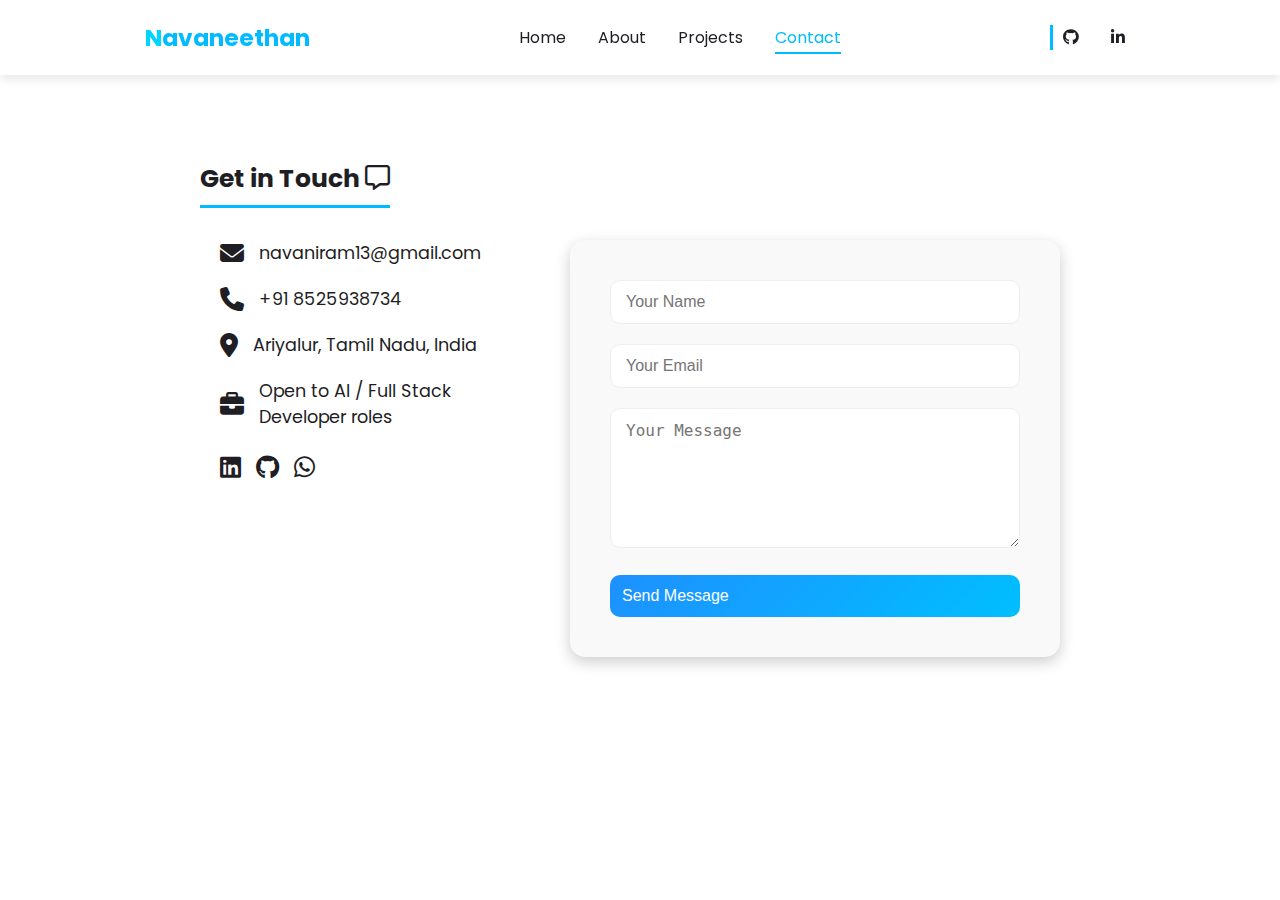
<file: pages/contact.html>
<!DOCTYPE html>
<html lang="en">
<head>
    <meta charset="UTF-8">
    <meta name="viewport" content="width=device-width, initial-scale=1.0">
    <title>Contact | Navaneethan</title>
    <link rel="preconnect" href="https://fonts.googleapis.com">
    <link rel="preconnect" href="https://fonts.gstatic.com" crossorigin>
    <link href="https://fonts.googleapis.com/css2?family=Poppins:wght@400;500;700&family=Roboto:wght@400;500&display=swap" rel="stylesheet">
    <link rel="stylesheet" href="https://cdnjs.cloudflare.com/ajax/libs/font-awesome/6.4.0/css/all.min.css">
    <link rel="stylesheet" href="../assets/css/style.css">
    <link rel="icon" href="../assets/images/favicon/favicon.png">
</head>
<body>
    
    <header>
        <div class="logo">
            <h3><span>N</span>avaneethan</h3>
        </div>
        <div class="menu-toggle" id="menu-toggle">
            <i class="fa-solid fa-bars"></i>
        </div>
        <ul class="header-list">
            <li><a href="../index.html">Home</a></li>
            <li><a href="about.html">About</a></li>
            <li><a href="project.html">Projects</a></li>
            <li><a href="contact.html" class="active">Contact</a></li>
        </ul>
        <ul class="header-list-icon">
            <li><a href="https://github.com/navani25" target="_blank"><i class="fa-brands fa-github"></i></a></li>
            <li><a href="https://www.linkedin.com/in/navanithan-r-415806285" target="_blank"><i class="fa-brands fa-linkedin-in"></i></a></li>
        </ul>
    </header>

    <div class="slide-menu" id="slide-menu">
        <ul>
            <li><a href="../index.html">Home</a></li>
            <li><a href="about.html">About</a></li>
            <li><a href="project.html">Projects</a></li>
            <li><a href="contact.html">Contact</a></li>
        </ul>
    </div>

    <section class="contact">
        <h3>Get in Touch <i class="fa-regular fa-message"></i></h3>
        <div class="container">
            <div class="contact-content">
                <div class="contact-info">
                    <div class="contact-item">
                        <i class="fas fa-envelope"></i>
                        <p>navaniram13@gmail.com</p>
                    </div>
                    <div class="contact-item">
                        <i class="fas fa-phone"></i>
                        <p>+91 8525938734</p>
                    </div>
                    <div class="contact-item">
                        <i class="fas fa-map-marker-alt"></i>
                        <p>Ariyalur, Tamil Nadu, India</p>
                    </div>
                    <div class="contact-item">
                        <i class="fas fa-briefcase"></i>
                        <p>Open to AI / Full Stack Developer roles </p>
                    </div>

                    <div class="social-links-contact">
                        <a href="https://www.linkedin.com/in/navanithan-r-415806285" target="_blank" aria-label="LinkedIn"><i class="fab fa-linkedin"></i></a>
                        <a href="https://github.com/navani25" target="_blank" aria-label="GitHub"><i class="fab fa-github"></i></a>
                        <a href="https://wa.me/918525938734" target="_blank" aria-label="WhatsApp"><i class="fab fa-whatsapp"></i></a>
                    </div>
                </div>

                <form class="contact-form" action="https://api.web3forms.com/submit" method="POST">
                    <input type="hidden" name="access_key" value="0f0f0564-fc8e-42b0-97a1-876c620dc61a">
                    <div class="form-group">
                        <input type="text" name="name" placeholder="Your Name" required>
                    </div>
                    <div class="form-group">
                        <input type="email" name="email" placeholder="Your Email" required>
                    </div>
                    <div class="form-group">
                        <textarea name="message" placeholder="Your Message" rows="6" required></textarea>
                    </div>
                    <button type="submit" class="btn">Send Message</button>
                    <p class="form-success-message" style="display:none; color:green; margin-top:10px;">
                        ✅ Message Sent Successfully!
                    </p>
                </form>
            </div>
        </div>
    </section>

    <script src="../assets/js/main.js"></script>
</body>
</html>
</file>
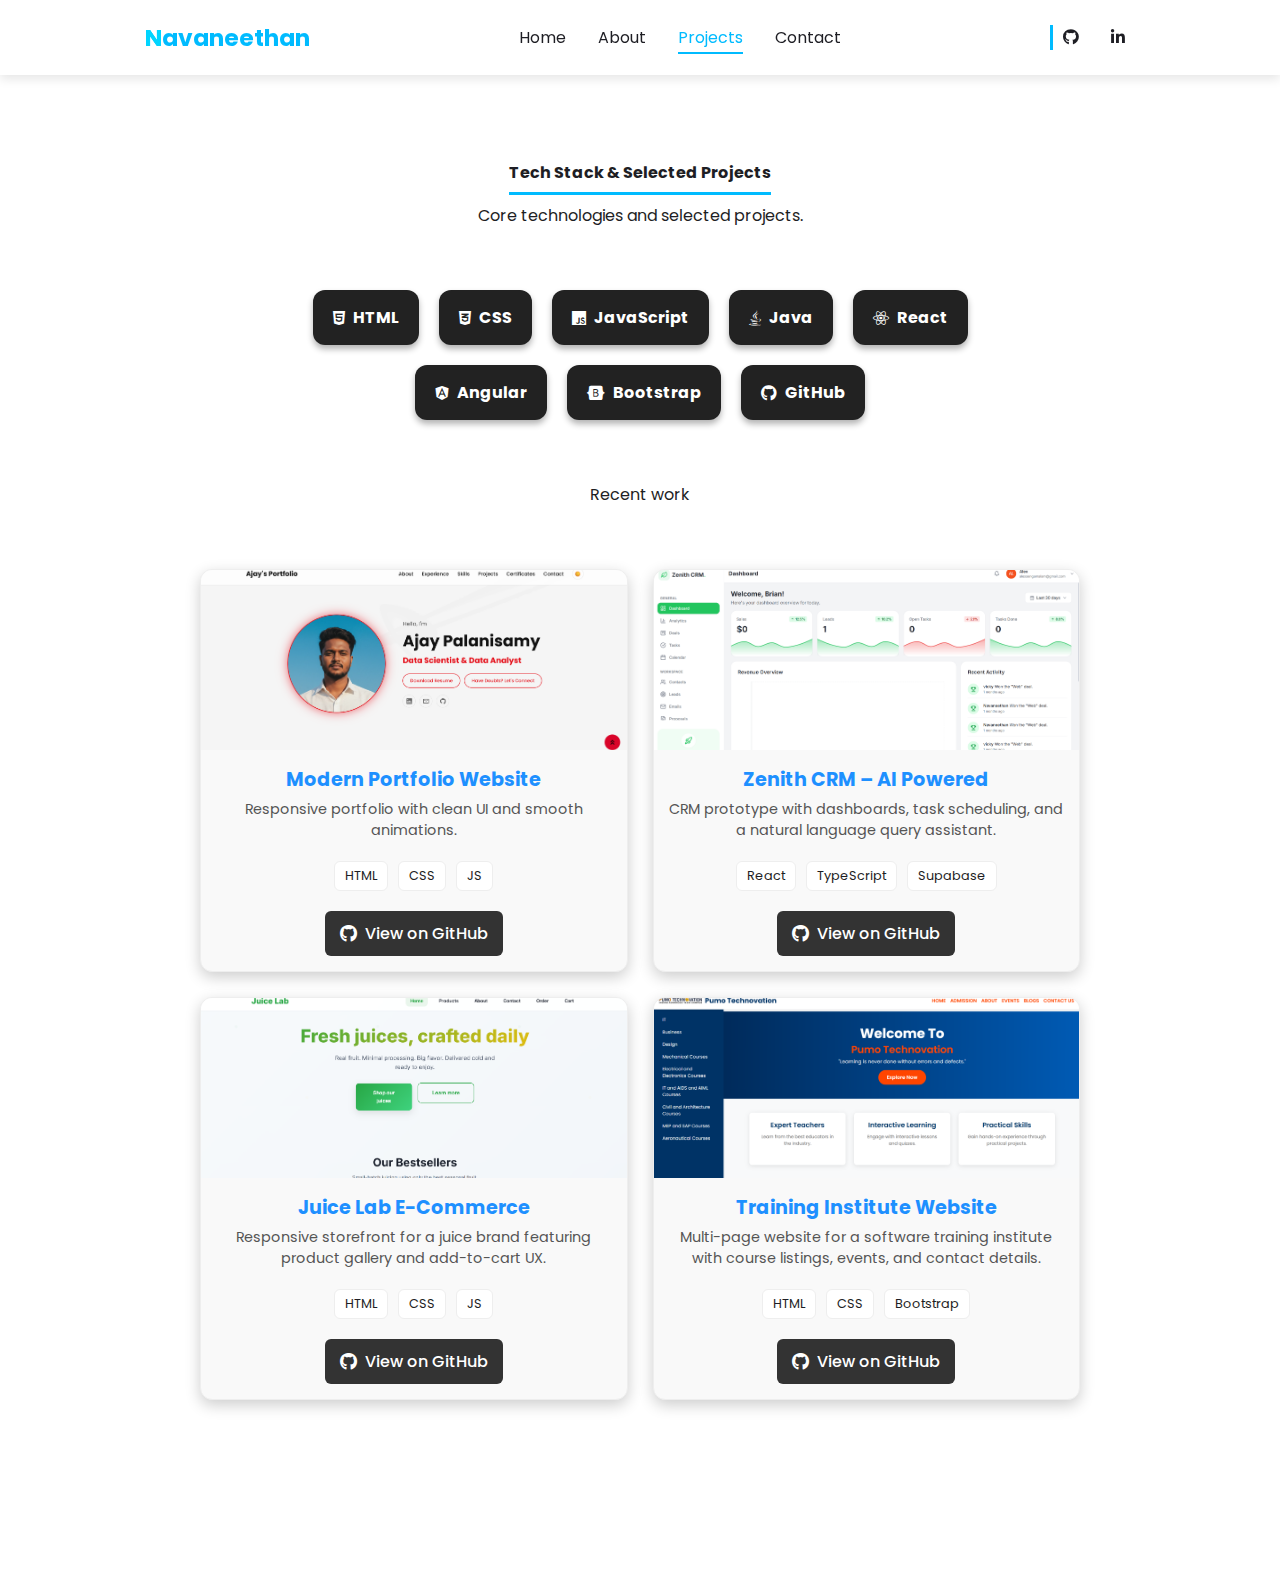
<file: pages/project.html>
<!DOCTYPE html>
<html lang="en">
<head>
    <meta charset="UTF-8">
    <meta name="viewport" content="width=device-width, initial-scale=1.0">
    <title>Projects | Navaneethan</title>
    <link rel="preconnect" href="https://fonts.googleapis.com">
    <link rel="preconnect" href="https://fonts.gstatic.com" crossorigin>
    <link href="https://fonts.googleapis.com/css2?family=Poppins:wght@400;500;700&family=Roboto:wght@400;500&display=swap" rel="stylesheet">
    <link rel="stylesheet" href="https://cdnjs.cloudflare.com/ajax/libs/font-awesome/6.4.0/css/all.min.css">
    <link rel="stylesheet" href="../assets/css/style.css">
    <link rel="icon" href="../assets/images/favicon/favicon.png">
</head>
<body>
    
    <header>
        <div class="logo">
            <h3><span>N</span>avaneethan</h3>
        </div>
        <div class="menu-toggle" id="menu-toggle">
            <i class="fa-solid fa-bars"></i>
        </div>
        <ul class="header-list">
            <li><a href="../index.html">Home</a></li>
            <li><a href="about.html">About</a></li>
            <li><a href="project.html" class="active">Projects</a></li>
            <li><a href="contact.html">Contact</a></li>
        </ul>
        <ul class="header-list-icon">
           
            <li><a href="https://github.com/navani25" target="_blank"><i class="fa-brands fa-github"></i></a></li>
            <li><a href="https://www.linkedin.com/in/navanithan-r-415806285" target="_blank"><i class="fa-brands fa-linkedin-in"></i></a></li>
        </ul>
    </header>
    <div class="slide-menu" id="slide-menu">
        <ul>
            <li><a href="../index.html">Home</a></li>
            <li><a href="about.html">About</a></li>
            <li><a href="project.html">Projects</a></li>
            <li><a href="contact.html">Contact</a></li>
        </ul>
    </div>

    <section class="project">
        <div class="title-project">
            <h4>Tech Stack & Selected Projects</h4>
            <p>Core technologies and selected projects.</p>
        </div>

        <div class="tools">
            <ul class="list-tools">
                <li><a href="#"><i class="fa-brands fa-html5"></i> HTML</a></li>
                <li><a href="#"><i class="fa-brands fa-css3-alt"></i> CSS</a></li>
                <li><a href="#"><i class="fa-brands fa-js"></i> JavaScript</a></li>
                <li><a href="#"><i class="fa-brands fa-java"></i> Java</a></li>
                <li><a href="#"><i class="fa-brands fa-react"></i> React</a></li>
                <li><a href="#"><i class="fa-brands fa-angular"></i> Angular</a></li>
                <li><a href="#"><i class="fa-brands fa-bootstrap"></i> Bootstrap</a></li>
                <li><a href="#"><i class="fa-brands fa-github"></i> GitHub</a></li>
            </ul>
        </div>
        <div class="title-project">
            <p>Recent work</p>
        </div>
        <div class="projects-container">
            <div class="project-card">
                <img src="../assets/project/portfolio-website.png" alt="Modern Portfolio Website">
                <div class="project-card-content">
                    <h3>Modern Portfolio Website</h3>
                    <p>Responsive portfolio with clean UI and smooth animations.</p>
                    <div class="tech-buttons"><a href="#">HTML</a><a href="#">CSS</a><a href="#">JS</a></div>
                    <div class="project-links">
                        <a href="https://github.com/navani25/Client-Service-Showcase" class="btn-github" target="_blank"><i class="fab fa-github"></i> View on GitHub</a>
                    </div>
                </div>
            </div>
            <div class="project-card">
                <img src="../assets/project/zenith-crm.png" alt="Zenith CRM Project">
                <div class="project-card-content">
                    <h3>Zenith CRM – AI Powered</h3>
                    <p>CRM prototype with dashboards, task scheduling, and a natural language query assistant.</p>
                    <div class="tech-buttons"><a href="#">React</a><a href="#">TypeScript</a><a href="#">Supabase</a></div>
                    <div class="project-links">
                        <a href="https://github.com/navani25/Zenith-CRM---AI-Powered-Client-Management" class="btn-github" target="_blank"><i class="fab fa-github"></i> View on GitHub</a>
                    </div>
                </div>
            </div>
            <div class="project-card">
                <img src="../assets/project/juice-lab.png" alt="Juice Lab E-Commerce Website">
                <div class="project-card-content">
                    <h3>Juice Lab E-Commerce</h3>
                    <p>Responsive storefront for a juice brand featuring product gallery and add-to-cart UX.</p>
                    <div class="tech-buttons"><a href="#">HTML</a><a href="#">CSS</a><a href="#">JS</a></div>
                    <div class="project-links">
                        <a href="https://github.com/navani25/Juice-Shop-Website" class="btn-github" target="_blank"><i class="fab fa-github"></i> View on GitHub</a>
                    </div>
                </div>
            </div>
            <div class="project-card">
                <img src="../assets/project/pumo-website.png" alt="Training Institute Website">
                <div class="project-card-content">
                    <h3>Training Institute Website</h3>
                    <p>Multi-page website for a software training institute with course listings, events, and contact details.</p>
                    <div class="tech-buttons"><a href="#">HTML</a><a href="#">CSS</a><a href="#">Bootstrap</a></div>
                    <div class="project-links">
                        <a href="https://github.com/navani25/Software-Training-Institute-Website" class="btn-github" target="_blank"><i class="fab fa-github"></i> View on GitHub</a>
                    </div>
                </div>
            </div>
        </div>
    </section>
    <script src="../assets/js/main.js"></script>
</body>
</html>
</file>
<file: assets/css/style.css>
* {
    margin: 0;
    padding: 0;
    box-sizing: border-box;
}

:root {
    --header-bg-color: #fff;
    --bg-color: #fff;
    --secondary-bg-color: #f9f9f9;
    --text-color: #1e1e24;
    --text-color-light: #555;
    --accent-color: #00bbff;
    --logo-span-color: rgb(0, 213, 255);
    --btn-text-color: #f7f7f2;
    --btn-bg-color: #1e1e24;
    --btn-hover-text-color: #1e1e24;
    --btn-hover-bg-color: #f7f7f2;
    --card-bg-color: #f9f9f9;
    --card-shadow: 0 5px 15px rgba(0, 0, 0, 0.2);
    --card-hover-shadow: 0 12px 25px rgba(0, 0, 0, 0.35);
    --border-color: #eee;
    --icon-color: #1e1e24;
    --input-bg-color: #fff;
    --input-focus-shadow: 0 0 8px #1e90ff;
    --section-margin: 160px 200px;
    --transition-speed: 0.3s;
}

body {
    /* --- HIDE SCROLLBAR --- */
    -ms-overflow-style: none;  /* IE and Edge */
    scrollbar-width: none;  /* Firefox */
    
    font-family: "Roboto", sans-serif;
    background-color: var(--bg-color);
    color: var(--text-color);
    transition: background-color var(--transition-speed) ease, color var(--transition-speed) ease;
}

/* Hide scrollbar for Chrome, Safari and Opera */
body::-webkit-scrollbar {
    display: none;
}

header {
    position: fixed;
    top: 0;
    left: 0;
    width: 100%;
    display: flex;
    align-items: center;
    justify-content: space-around;
    padding: 20px 40px;
    background: var(--header-bg-color);
    box-shadow: 0 4px 10px rgba(0, 0, 0, 0.1);
    z-index: 1000;
    transition: background-color var(--transition-speed) ease;
}

.logo {
    font-size: 20px;
    font-weight: bold;
    font-family: "Poppins", sans-serif;
}

/* --- NAVBAR NAME ANIMATION --- */
.logo h3 {
    background: linear-gradient(to right, var(--text-color) 50%, var(--accent-color) 50%);
    background-size: 200% 100%;
    background-position: right bottom;
    -webkit-background-clip: text;
    -webkit-text-fill-color: transparent;
    transition: all 0.5s ease-out;
}

.logo h3:hover {
    background-position: left bottom;
}

.logo span {
    color: var(--logo-span-color);
    -webkit-text-fill-color: var(--logo-span-color);
}


.header-list,
.header-list-icon {
    display: flex;
    gap: 2rem;
    align-items: center;
}

.header-list li,
.header-list-icon li {
    list-style: none;
}

.header-list a,
.header-list-icon a {
    text-decoration: none;
    color: var(--text-color);
    position: relative;
    transition: color 0.3s ease;
    font-family: "Poppins", sans-serif;
}

#theme-toggle i {
    font-size: 1.2rem;
    cursor: pointer;
}

.header-list-icon {
    border-left: 3px solid var(--accent-color);
    padding: 0 10px;
}

.header-list a:hover,
.header-list a.active {
    color: var(--accent-color);
}

.header-list a::after {
    content: '';
    position: absolute;
    bottom: -5px;
    left: 0;
    width: 0;
    height: 2px;
    background: var(--accent-color);
    transition: width 0.3s ease;
}

.header-list a:hover::after,
.header-list a.active::after {
    width: 100%;
}

/* --- PARALLAX STYLES --- */
.parallax-container {
    position: relative;
    overflow: hidden;
}

.parallax-bg {
    position: absolute;
    top: 0;
    left: 0;
    width: 100%;
    height: 150%; /* Taller than the container to allow for vertical movement */
    background-size: cover;
    background-position: center;
    z-index: -1; /* Place it behind the content */
    /* *** ADD THIS LINE FOR SMOOTHER PARALLAX ANIMATION *** */
    will-change: transform; 
}
.home {
    padding: 2rem 5rem 0 18rem;
    width: 100%;
    min-height: 100vh;
    display: grid;
    grid-template-columns: repeat(2, 1fr);
    align-items: center;
    gap: 1rem;
    font-family: "Poppins", sans-serif;
    position: relative; /* Ensure content is positioned correctly */
}

/* Add a background image for the home section */
.home.parallax-container .parallax-bg {
    background-image: url('../images/background/bg1.jpg'); /* ADD A BACKGROUND IMAGE PATH HERE */
    opacity: 0.1; /* Optional: make it subtle */
}


.home-text h2 {
    font-size: 3rem;
    margin-bottom: 1rem;
    overflow: hidden; /* Ensures the content is not revealed until the animation */
    border-right: .15em solid var(--accent-color); /* The typewriter cursor */
    white-space: nowrap; /* Keeps the content on a single line */
    animation: 
      typing 3.5s steps(40, end),
      blink-caret .75s step-end infinite;
}

.home-text h3 {
    position: relative;
    padding-left: 6rem;
    font-weight: 500;
    margin-bottom: 1rem;
    opacity: 0; /* Start hidden */
    animation: slide-up-fade-in 1s ease 3.5s forwards; /* Delay starts after typing */
}

.home-text h3::before {
    content: "";
    position: absolute;
    width: 80px;
    height: 2px;
    background-color: var(--text-color);
    left: 0;
    top: 50%;
    transform: translateY(-50%);
}


.home-text p {
    margin-bottom: 2rem;
}

.home-btn {
    display: flex;
    gap: 1rem;
}

.btn {
    display: inline-flex;
    align-items: center;
    gap: 0.5rem;
    padding: 1rem;
    border-radius: 0.5rem;
    cursor: pointer;
    color: var(--btn-text-color);
    border: 1px solid var(--btn-bg-color);
    font-weight: 500;
    font-size: 12px;
    text-align: center;
    background: var(--btn-bg-color);
    transition: all 0.5s;
    text-decoration: none;
}

.btn:hover {
    background: var(--btn-hover-bg-color);
    color: var(--btn-hover-text-color);
    transform: translateY(-3px);
}

.socials-icon {
    position: absolute;
    top: 40%;
    padding: 0 8rem;
}

.socials-icon a {
    text-decoration: none;
}

.socials-icon i {
    display: block;
    margin: 25px 0;
    color: var(--icon-color);
    font-size: 1.5rem;
    transition: all 0.6s;
}

.socials-icon i:hover {
    transform: rotate3d(0, 0, 1, 90deg);
}

.home-img img {
    width: 100%;
    max-width: 400px;
    height: auto;
    transition: transform 0.4s ease-in-out, filter 0.4s ease-in-out;
}

.home-img:hover img {
    transform: scale(1.05) rotate(2deg);
    filter: drop-shadow(0 10px 15px rgba(0, 0, 0, 0.2));
}


.about {
    display: flex;
    justify-content: center;
    align-items: center;
    min-height: 100vh;
    padding: 120px 50px 50px;
    font-family: "Poppins", sans-serif;
    background-color: var(--secondary-bg-color); /* Add a background color */
}

.about-container {
    display: grid;
    grid-template-columns: 1.2fr 1fr;
    gap: 3rem;
    max-width: 1200px;
    width: 100%;
    align-items: center;
}

.about-header {
    display: flex;
    gap: 1rem;
    margin-bottom: 2rem;
    align-items: center;
}

.about-profile-img img {
    width: 50px;
    height: 50px;
    border-radius: 50%;
    object-fit: contain;
}

.about-header-text p {
    color: #1e1e2495;
    font-size: 15px;
}

.about-header-text h5 {
    margin-bottom: 4px;
}

.about-content h3 {
    margin-bottom: 1rem;
    font-size: 1.5rem;
}

.about-text p {
    margin-bottom: 1rem;
    color: var(--text-color);
    line-height: 1.6;
}

.about-text span {
    color: #ffcc00;
    font-weight: bold;
    margin-right: 4px;
}


.about-image-container {
    display: flex;
    justify-content: center;
    align-items: center;
}

.photo-container {
    padding: 10px;
    background-color: var(--card-bg-color);
    border-radius: 12px;
    transition: transform 0.3s ease-in-out, box-shadow 0.3s ease-in-out;
    border: 1px solid var(--border-color);
    box-shadow: var(--card-shadow);
}

.photo-container:hover {
    transform: translateY(-8px) scale(1.03);
    box-shadow: var(--card-hover-shadow);
}


.photo-container img {
    width: 100%;
    max-width: 350px;
    border-radius: 8px;
    display: block;
}

.project,
.contact {
    margin: var(--section-margin);
    font-family: "Poppins", sans-serif;
}

.project {
    text-align: center;
}

.title-project {
    margin-bottom: 2rem;
}

.title-project h4 {
    margin-bottom: 0.5rem;
}

.title-project p {
    color: var(--text-color);
}

.tools {
    display: flex;
    justify-content: center;
    padding: 30px;
    margin-bottom: 2rem;
}

.list-tools {
    display: flex;
    flex-wrap: wrap;
    gap: 20px;
    list-style: none;
    max-width: 800px;
    justify-content: center;
}

.list-tools a {
    display: flex;
    align-items: center;
    gap: 8px;
    justify-content: center;
    text-decoration: none;
    color: #fff;
    background: #222;
    padding: 15px 20px;
    border-radius: 12px;
    font-weight: bold;
    transition: all 0.3s ease;
    box-shadow: 0 4px 6px rgba(0, 0, 0, 0.3);
}

.list-tools a:hover {
    background: #f0f0f0;
    color: #000;
    transform: translateY(-5px);
    box-shadow: 0 10px 15px rgba(0, 0, 0, 0.5);
}

.projects-container {
    display: grid;
    grid-template-columns: repeat(auto-fit, minmax(300px, 1fr));
    gap: 25px;
    padding: 30px 0;
}

.project-card {
    background: var(--card-bg-color);
    color: var(--text-color);
    border-radius: 12px;
    overflow: hidden;
    text-align: center;
    transition: all 0.4s ease;
    box-shadow: var(--card-shadow);
    border: 1px solid var(--border-color);
    display: flex;
    flex-direction: column;
}

.project-card img {
    width: 100%;
    height: 180px;
    object-fit: cover;
    transition: transform 0.4s ease;
}

.project-card:hover img {
    transform: scale(1.1);
}

.project-card-content {
    padding: 15px;
    display: flex;
    flex-direction: column;
    flex-grow: 1;
}

.project-card h3 {
    margin: 0 0 5px;
    font-size: 1.2rem;
    color: #1e90ff;
}

.project-card p {
    font-size: 0.9rem;
    margin: 0 0 15px;
    color: var(--text-color-light);
    flex-grow: 1;
}

.tech-buttons {
    margin-bottom: 15px;
}

.tech-buttons a {
    display: inline-block;
    margin: 5px;
    padding: 5px 10px;
    background: var(--bg-color);
    color: var(--text-color);
    border: 1px solid var(--border-color);
    border-radius: 6px;
    text-decoration: none;
    font-size: 0.8rem;
    transition: all 0.3s ease;
}

.tech-buttons a:hover {
    background: #222;
    color: #fff;
}

.project-links {
    margin-top: auto;
}

.btn-github {
    display: inline-flex;
    align-items: center;
    justify-content: center;
    gap: 0.5rem;
    padding: 10px 15px;
    border-radius: 6px;
    background-color: #333;
    color: #fff;
    text-decoration: none;
    font-weight: 500;
    transition: background-color 0.3s ease;
}

.btn-github i {
    font-size: 1.1rem;
}

.btn-github:hover {
    background-color: #555;
}


.project-card:hover {
    transform: translateY(-5px);
    box-shadow: var(--card-hover-shadow);
}

.contact h3 {
    text-align: center;
    margin-bottom: 2rem;
    font-size: 25px;
}

.container {
    max-width: 1200px;
    margin: 0 auto;
    padding: 0 20px;
}

.contact-content {
    display: flex;
    gap: 50px;
    flex-wrap: wrap;
    align-items: flex-start;
}

.contact-info {
    flex: 1;
    min-width: 300px;
}

.contact-item {
    display: flex;
    align-items: center;
    gap: 15px;
    font-size: 1.1rem;
    color: var(--text-color);
    margin-bottom: 20px;
}

.contact-item i {
    font-size: 1.5rem;
    color: var(--icon-color);
}

.social-links-contact {
    display: flex;
    gap: 15px;
    margin-top: 10px;
}

.social-links-contact a {
    font-size: 1.5rem;
    color: var(--icon-color);
    transition: all 0.3s ease;
}

.social-links-contact a:hover {
    transform: translateY(-3px) scale(1.1);
    color: var(--accent-color);
}

.contact-form {
    flex: 1.5;
    min-width: 350px;
    background: var(--card-bg-color);
    padding: 40px;
    border-radius: 15px;
    box-shadow: var(--card-shadow);
}

.contact-form .form-group {
    margin-bottom: 20px;
}

.contact-form input,
.contact-form textarea {
    width: 100%;
    padding: 12px 15px;
    border: 1px solid var(--border-color);
    border-radius: 10px;
    background: var(--input-bg-color);
    font-size: 1rem;
    color: var(--text-color);
    box-shadow: none;
}

.contact-form input:focus,
.contact-form textarea:focus {
    outline: none;
    box-shadow: var(--input-focus-shadow);
    border-color: var(--accent-color);
}

.contact-form button.btn {
    width: 100%;
    padding: 12px;
    border: none;
    border-radius: 10px;
    background: linear-gradient(135deg, #1e90ff, #00bfff);
    font-size: 1rem;
    color: #fff;
}

.contact-form button.btn:hover {
    background: linear-gradient(135deg, #1c85e8, #00aee8);
}


.menu-toggle {
    display: none;
    font-size: 1.8rem;
    cursor: pointer;
    color: var(--icon-color);
}

.slide-menu {
    position: fixed;
    top: 0;
    right: -260px;
    width: 260px;
    height: 100%;
    background-color: #111;
    color: #fff;
    transition: 0.3s ease;
    z-index: 2000;
    padding-top: 60px;
}

.slide-menu ul {
    list-style: none;
    padding: 0;
}

.slide-menu ul li {
    margin: 20px 0;
    text-align: center;
}

.slide-menu ul li a {
    color: #fff;
    text-decoration: none;
    font-size: 1.2rem;
    transition: color 0.3s ease;
}

.slide-menu ul li a:hover {
    color: var(--accent-color);
}

.slide-menu.active {
    right: 0;
}

@media (max-width: 1024px) {
    .home {
        grid-template-columns: 1fr;
        text-align: center;
        padding: 120px 2rem 2rem 2rem;
    }

    .home-text h3 {
        padding-left: 0;
    }

    .home-text h3::before {
        left: 50%;
        transform: translate(-50%, -50%);
    }

    .home-btn {
        justify-content: center;
    }

    .socials-icon {
        display: none;
    }

    .home-img {
        order: -1;
        margin-bottom: 2rem;
    }

    .project,
    .contact {
        margin: 120px 50px;
    }
    
    .about-container {
        grid-template-columns: 1fr;
        text-align: center;
    }

    .about-header {
        justify-content: center;
    }

    .about-image-container {
        order: -1;
        margin-bottom: 2rem;
    }
}

@media (max-width: 768px) {

    .header-list,
    .header-list-icon {
        display: none;
    }

    .menu-toggle {
        display: block;
    }

    .project,
    .contact {
        margin: 100px 30px;
    }

    .about {
        padding: 100px 20px 20px;
    }
}

/* --- UPDATED SKILLS SECTION STYLES --- */
@keyframes marquee {
    from { transform: translateX(0); }
    to { transform: translateX(-100%); }
}

@keyframes marquee-reverse {
    from { transform: translateX(-100%); }
    to { transform: translateX(0); }
}

.skills {
    padding: 80px 0;
    background-color: #fff;
    font-family: "Poppins", sans-serif;
    text-align: center;
    overflow: hidden;
}

.skills h2 {
    margin-bottom: 3rem;
    font-size: 2rem;
    font-weight: 700;
}

.skills-container {
    display: flex;
    flex-direction: column;
    gap: 1.5rem;
}

.skills-marquee {
    display: flex;
    width: max-content;
}

.skills-marquee.forward {
    animation: marquee 40s linear infinite;
}

.skills-marquee.reverse {
    animation: marquee-reverse 40s linear infinite;
}

.skills-container:hover .skills-marquee {
    animation-play-state: paused;
}

.skill-item {
    display: flex;
    flex-direction: column;
    align-items: center;
    justify-content: center;
    gap: 0.8rem;
    width: 140px;
    height: 140px;
    margin: 0 1rem;
    background-color: #fff;
    border-radius: 12px;
    box-shadow: 0 8px 25px rgba(0, 0, 0, 0.08);
    transition: transform 0.3s ease, box-shadow 0.3s ease;
}

.skill-item:hover {
    transform: translateY(-5px);
    box-shadow: 0 12px 30px rgba(0, 0, 0, 0.12);
}

.skill-item img {
    width: 50px;
    height: 50px;
}

.skill-item p {
    font-size: 1rem;
    font-weight: 500;
    color: var(--text-color);
}


.education {
    padding: 50px;
    background-color: var(--secondary-bg-color);
    text-align: center;
    font-family: "Poppins", sans-serif;
}

.education h2 {
    margin-bottom: 3rem;
    font-size: 2rem;
    font-weight: 700;
}

.education-container {
    display: flex;
    flex-wrap: wrap;
    justify-content: center;
    gap: 2rem;
    max-width: 1000px;
    margin: 0 auto;
}

.education-card {
    display: flex;
    align-items: center;
    gap: 1.5rem;
    background: var(--card-bg-color);
    padding: 25px;
    border-radius: 12px;
    box-shadow: var(--card-shadow);
    flex: 1;
    min-width: 300px;
    text-align: left;
    transition: transform 0.3s ease, box-shadow 0.3s ease;
    border: 1px solid var(--border-color);
}

.education-card:hover {
    transform: translateY(-5px);
    box-shadow: var(--card-hover-shadow);
}

.education-icon i {
    font-size: 2.5rem;
    color: var(--accent-color);
}

.education-content h4 {
    font-size: 1.2rem;
    margin-bottom: 5px;
}

.education-content p {
    color: var(--text-color-light);
    margin: 0;
}

.education-period {
    font-style: italic;
    font-size: 0.9rem;
    color: #777;
    margin-top: 5px;
}

.more-info {
    padding: 50px 50px 100px;
    text-align: center;
    font-family: "Poppins", sans-serif;
    background-color: var(--bg-color);
}

.more-info h2 {
    margin-bottom: 3rem;
    font-size: 2rem;
    font-weight: 700;
}

.more-info-container {
    display: grid;
    grid-template-columns: repeat(auto-fit, minmax(300px, 1fr));
    gap: 2rem;
    max-width: 1000px;
    margin: 0 auto;
    text-align: left;
}

.more-info-card {
    background: var(--card-bg-color);
    padding: 25px;
    border-radius: 12px;
    border: 1px solid var(--border-color);
    transition: transform 0.3s ease, box-shadow 0.3s ease;
    box-shadow: var(--card-shadow);
}

.more-info-card:hover {
    transform: translateY(-5px);
    box-shadow: var(--card-hover-shadow);
}

.more-info-card h3 {
    display: flex;
    align-items: center;
    gap: 10px;
    font-size: 1.3rem;
    margin-bottom: 1rem;
}

.more-info-card h3 i {
    color: var(--accent-color);
}

.more-info-card ul {
    list-style: none;
    padding-left: 5px;
}

.more-info-card ul li {
    margin-bottom: 10px;
    line-height: 1.6;
    position: relative;
    padding-left: 20px;
}

.more-info-card ul li::before {
    content: '✓';
    color: var(--accent-color);
    font-weight: bold;
    position: absolute;
    left: 0;
}
.services-page {
    padding: 140px 50px 80px;
    font-family: "Poppins", sans-serif;
    max-width: 1200px;
    margin: 0 auto;
}

.services-intro {
    text-align: center;
    margin-bottom: 4rem;
}

.services-intro h1 {
    font-size: 2.5rem;
    margin-bottom: 1rem;
    font-weight: 700;
    display: inline-flex;
    align-items: center;
    gap: 15px;
}

.services-intro .subtitle {
    font-size: 1.2rem;
    color: var(--text-color-light);
    max-width: 700px;
    margin: 0 auto;
}

.services-grid-minimal {
    display: grid;
    grid-template-columns: repeat(auto-fit, minmax(300px, 1fr));
    gap: 2rem;
    margin-bottom: 4rem;
}

.service-card-minimal {
    background: var(--bg-color);
    padding: 2.5rem 2rem;
    border-radius: 12px;
    border: 1px solid var(--border-color);
    text-align: center;
    transition: transform 0.3s ease, box-shadow 0.3s ease;
}

.service-card-minimal:hover {
    transform: translateY(-8px);
    box-shadow: var(--card-hover-shadow);
}

.service-icon {
    font-size: 2.5rem;
    color: var(--accent-color);
    margin-bottom: 1.5rem;
}

.service-card-minimal h3 {
    font-size: 1.3rem;
    font-weight: 600;
    margin-bottom: 0.75rem;
}

.service-card-minimal .service-description {
    color: #666;
    line-height: 1.6;
    margin-bottom: 1.5rem;
    min-height: 50px;
}

.service-card-minimal .price-range-minimal {
    font-weight: 500;
    color: #333;
    font-size: 1rem;
}

.banner-cta {
    background: #1e1e24;
    color: #fff;
    padding: 40px;
    border-radius: 15px;
    text-align: center;
}

.banner-cta h3 {
    font-size: 1.8rem;
    margin-bottom: 0.5rem;
}

.banner-cta p {
    margin-bottom: 1.5rem;
    font-size: 1.1rem;
    opacity: 0.9;
}

.banner-cta .btn {
    background: var(--accent-color);
    color: var(--btn-text-color);
    font-weight: bold;
}

.banner-cta .btn:hover {
    background: #fff;
    color: #1e1e24;
}

.pricing-summary {
    background: #f9f9f9;
    border-left: 5px solid var(--accent-color);
    padding: 20px;
    border-radius: 8px;
    display: inline-block;
    text-align: left;
    margin-top: 2rem;
    max-width: 600px;
}

.pricing-summary h4 {
    margin-bottom: 0.5rem;
    font-weight: 600;
}

.pricing-summary p {
    color: var(--text-color-light);
}

.services-intro h1 {
    font-size: 2.5rem;
    margin-bottom: 1rem;
    font-weight: 700;
    display: inline-flex;
    align-items: center;
    gap: 15px;
}


/* --- UNIVERSAL SCROLL REVEAL STYLES --- */
/* 1. Base Initial State (Hidden/Translated Down) for common content blocks */
.home > .home-text > p, .home > .home-text > .home-btn, .home > .home-img,
.about > *,
.skills > h2,
.education > h2, .education > .education-container > *,
.more-info > h2, .more-info > .more-info-container > *,
.project > h2, .project > .title-project > *, .project > .tools, .project > .projects-container > *,
.contact > h3, .contact > .container > .contact-content > * {
    opacity: 0;
    transform: translateY(30px); /* Start 30px below final position */
    /* Define the general transition */
    transition: opacity 0.6s cubic-bezier(0.25, 0.46, 0.45, 0.94), 
                transform 0.6s cubic-bezier(0.25, 0.46, 0.45, 0.94);
}

/* 2. Base Visible State (Triggered by JS's .is-visible class on the section) */
.home.is-visible > .home-text > p, .home.is-visible > .home-text > .home-btn, .home.is-visible > .home-img,
.about.is-visible > *,
.skills.is-visible > h2,
.education.is-visible > h2, .education.is-visible > .education-container > *,
.more-info.is-visible > h2, .more-info.is-visible > .more-info-container > *,
.project.is-visible > h2, .project.is-visible > .title-project > *, .project.is-visible > .tools, .project.is-visible > .projects-container > *,
.contact.is-visible > h3, .contact.is-visible > .container > .contact-content > * {
    opacity: 1;
    transform: translateY(0); /* Move to final position */
}


/* ----------------------------------- */
/* --- SECTION-SPECIFIC DELAYS --- */
/* ----------------------------------- */

/* HOME PAGE (index.html) - Note: The content *inside* the parallax-container still needs a reveal */
.home.is-visible .home-text p { transition-delay: 0.3s; }
.home.is-visible .home-btn { transition-delay: 0.4s; }
.home.is-visible .home-img { transition-delay: 0.5s; }


/* ABOUT PAGE (about.html) */
/* About Section */
.about.is-visible .about-container { transition-delay: 0.1s; }
/* Skills Section - One-by-one reveal */
.skills.is-visible h2 { transition-delay: 0.1s; }

/* Education Section */
.education.is-visible h2 { transition-delay: 0.1s; }
.education.is-visible .education-card:nth-child(1) { transition-delay: 0.2s; }
.education.is-visible .education-card:nth-child(2) { transition-delay: 0.3s; }
/* More Info Section */
.more-info.is-visible h2 { transition-delay: 0.1s; }
.more-info.is-visible .more-info-card:nth-child(1) { transition-delay: 0.2s; }
.more-info.is-visible .more-info-card:nth-child(2) { transition-delay: 0.3s; }


/* PROJECT PAGE (project.html) */
.project.is-visible .title-project p { transition-delay: 0.2s; }
.project.is-visible .tools { transition-delay: 0.3s; }
/* Sequential delay for project cards */
.project.is-visible .project-card:nth-child(1) { transition-delay: 0.4s; }
.project.is-visible .project-card:nth-child(2) { transition-delay: 0.5s; }
.project.is-visible .project-card:nth-child(3) { transition-delay: 0.6s; }
.project.is-visible .project-card:nth-child(4) { transition-delay: 0.7s; }


/* CONTACT PAGE (contact.html) */
.contact.is-visible .contact-form { transition-delay: 0.5s; }
/* Cascading effect for the individual contact items inside the left column */
.contact.is-visible .contact-info .contact-item:nth-child(1) { transition-delay: 0.35s; }
.contact.is-visible .contact-info .contact-item:nth-child(2) { transition-delay: 0.45s; }
.contact.is-visible .contact-info .contact-item:nth-child(3) { transition-delay: 0.55s; }
.contact.is-visible .contact-info .contact-item:nth-child(4) { transition-delay: 0.65s; }
.contact.is-visible .contact-info .social-links-contact { transition-delay: 0.75s; }

/* --- TEXT ANIMATION KEYFRAMES --- */
@keyframes typing {
    from { width: 0 }
    to { width: 100% }
  }
  
  @keyframes blink-caret {
    from, to { border-color: transparent }
    50% { border-color: var(--accent-color); }
  }
  
  @keyframes slide-up-fade-in {
    from {
      opacity: 0;
      transform: translateY(20px);
    }
    to {
      opacity: 1;
      transform: translateY(0);
    }
  }

/* --- TITLE ANIMATION --- */
.about-content h3,
.skills h2,
.education h2,
.more-info h2,
.project .title-project h4,
.contact h3 {
    position: relative;
    padding-bottom: 10px;
    display: inline-block;
}

.about-content h3::after,
.skills h2::after,
.education h2::after,
.more-info h2::after,
.project .title-project h4::after,
.contact h3::after {
    content: '';
    position: absolute;
    bottom: 0;
    left: 0;
    width: 100%;
    height: 3px;
    background: var(--accent-color);
    transform: scaleX(0);
    transition: transform 0.6s cubic-bezier(0.25, 0.46, 0.45, 0.94);
}

.about-content h3::after,
.education h2::after,
.more-info h2::after,
.project .title-project h4::after {
    transform-origin: left;
}

.skills h2::after,
.contact h3::after {
    transform-origin: center;
}

.about.is-visible .about-content h3::after,
.skills.is-visible h2::after,
.education.is-visible h2::after,
.more-info.is-visible h2::after,
.project.is-visible .title-project h4::after,
.contact.is-visible h3::after {
    transform: scaleX(1);
    transition-delay: 0.2s;
}
</file>
